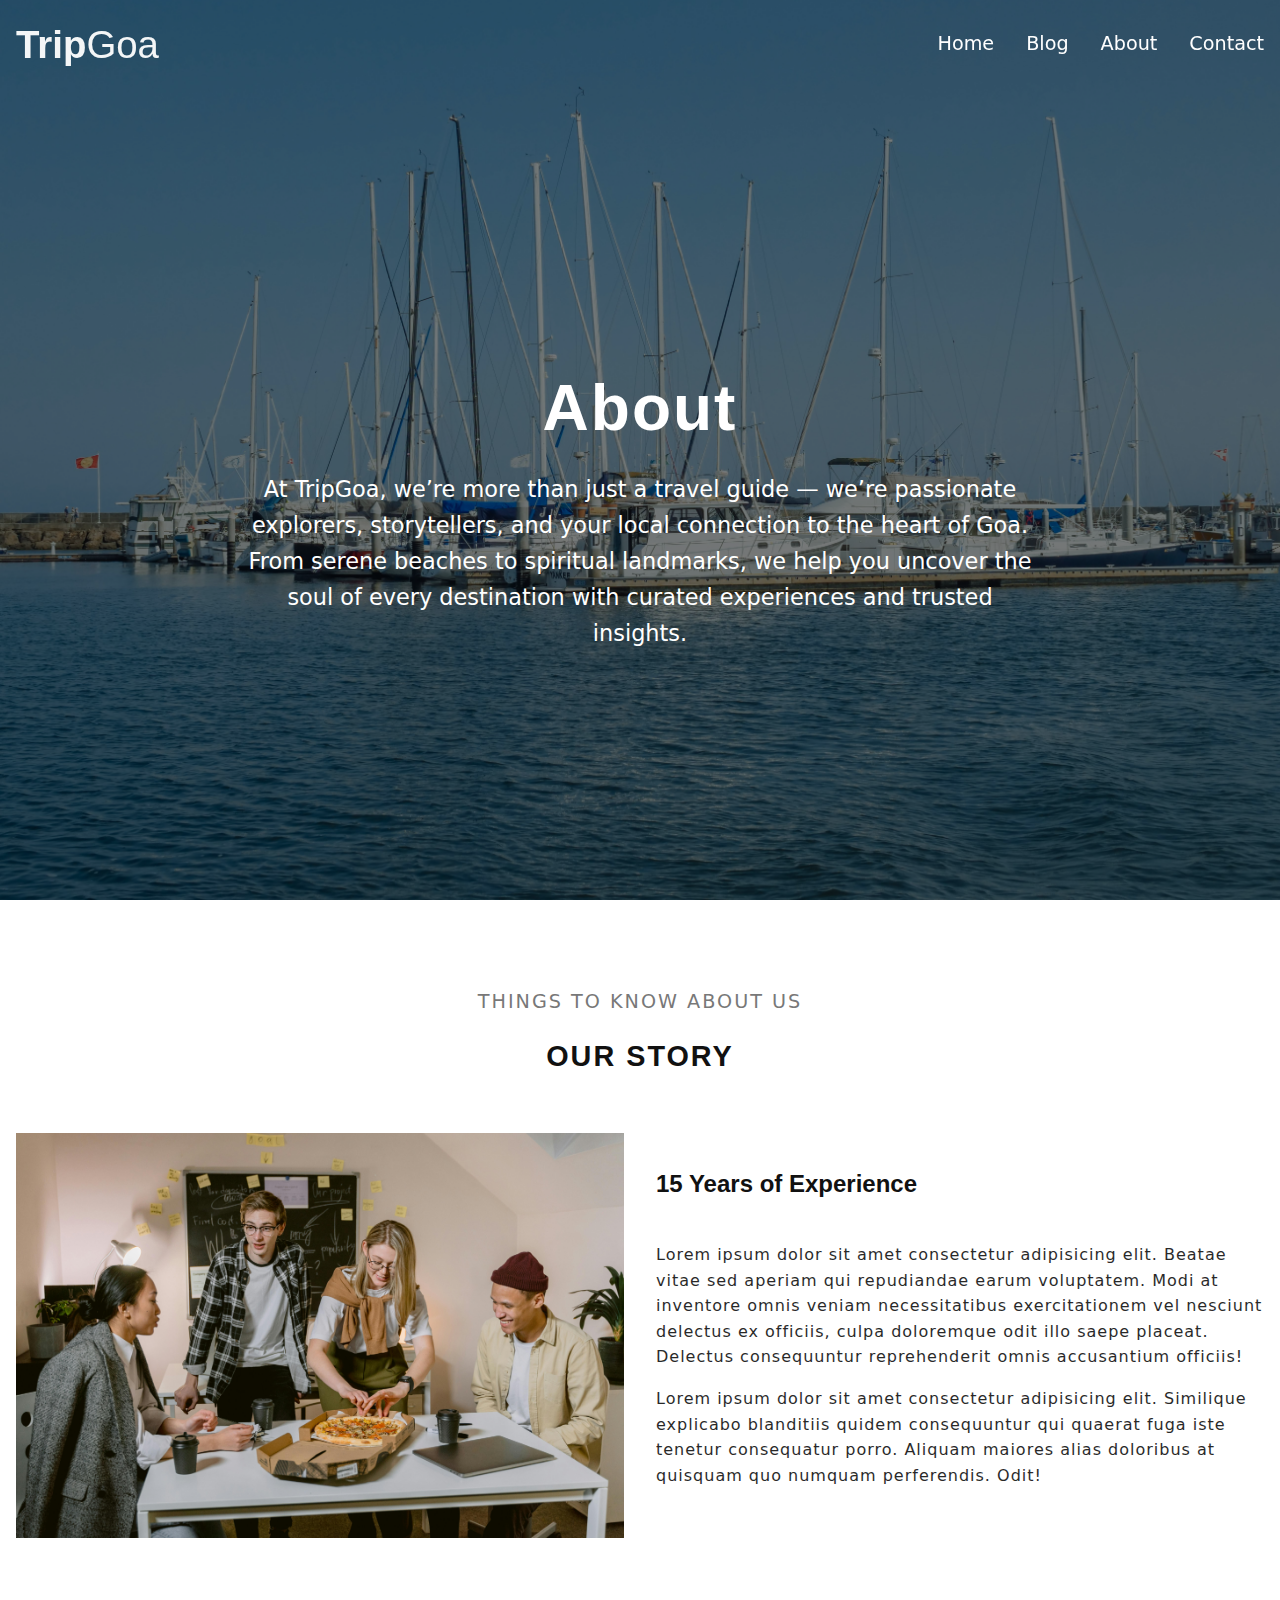
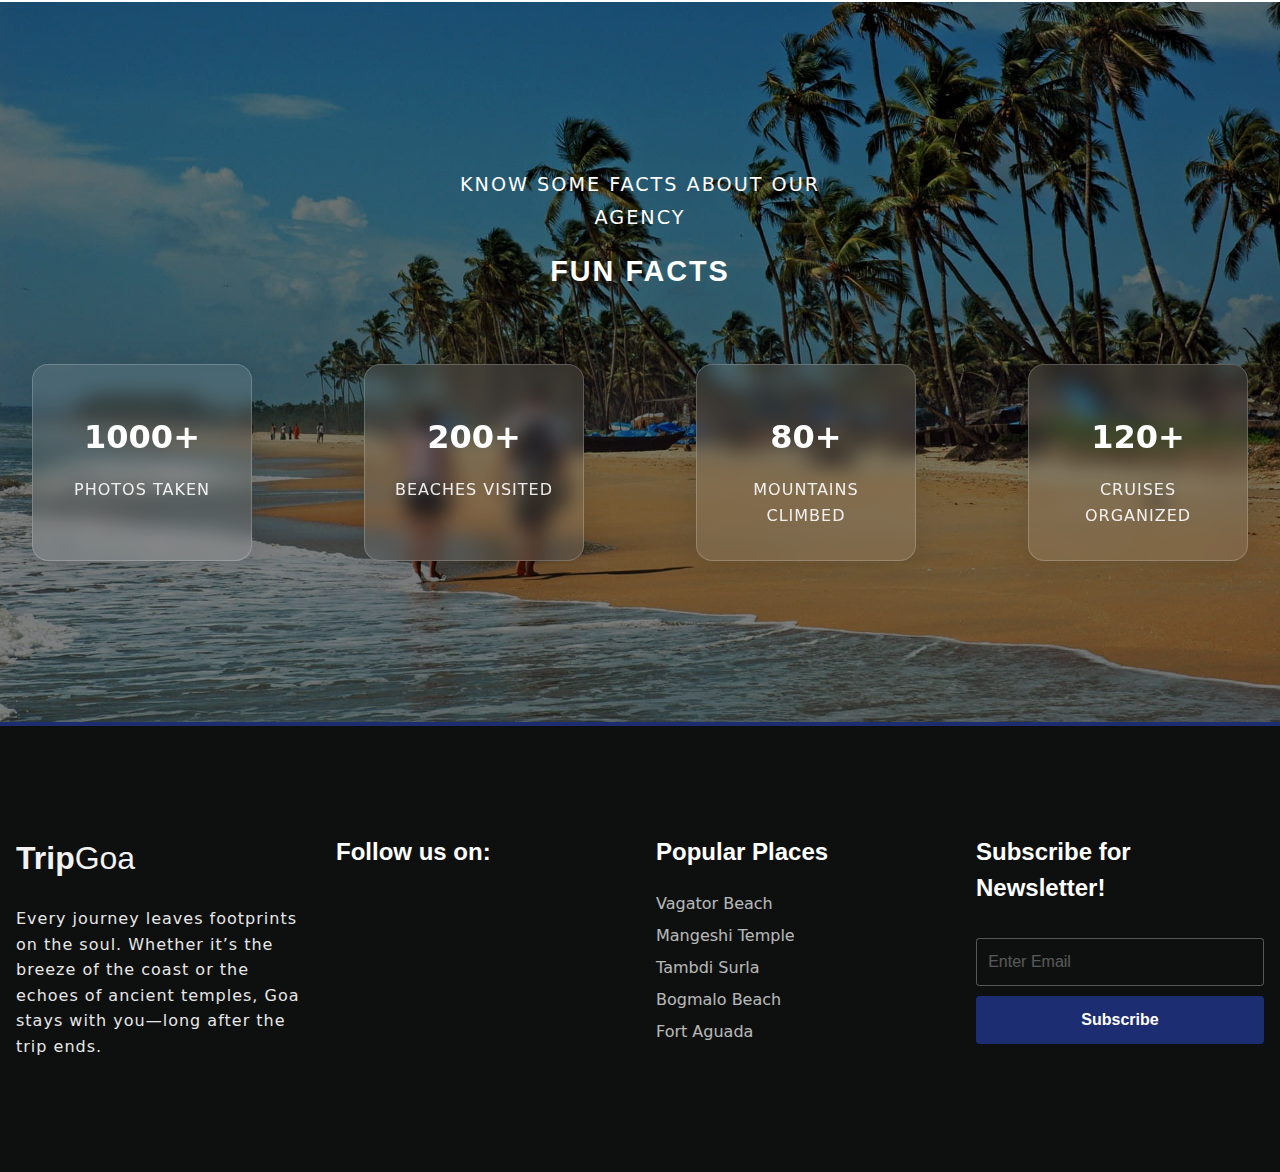
<file: about.html>
<!DOCTYPE html>
<html>
    <head>
        <meta charset="utf-8">
        <meta http-equiv="X-UA-Compatible" content="IE=edge">
        <title>TripGoa</title>
        <meta name="description" content="">
        <meta name="viewport" content="width=device-width, initial-scale=1">
        <!-- font awesome cdn -->
        <link rel="stylesheet" href="https://cdnjs.cloudflare.com/ajax/libs/font-awesome/5.15.3/css/all.min.css" integrity="sha512-iBBXm8fW90+nuLcSKlbmrPcLa0OT92xO1BIsZ+ywDWZCvqsWgccV3gFoRBv0z+8dLJgyAHIhR35VZc2oM/gI1w==" crossorigin="anonymous" referrerpolicy="no-referrer" />

        <!-- custom css -->
        <link rel = "stylesheet" href = "utility.css">
        <link rel = "stylesheet" href = "correctfeatures.css">
        <link rel = "stylesheet" href = "style.css">
        <link rel = "stylesheet" href = "responsiveness.css">
    </head>
    <body>
        <!-- navbar  -->
        <nav class = "navbar">
            <div class = "container flex">
                <a href = "index.html" class = "site-brand">
                    Trip<span>Goa</span>
                </a>

                <button type = "button" id = "navbar-show-btn" class = "flex">
                    <i class = "fas fa-bars"></i>
                </button>
                <div id = "navbar-collapse">
                    <button type = "button" id = "navbar-close-btn" class = "flex">
                        <i class = "fas fa-times"></i>
                    </button>
                    <ul class = "navbar-nav">
                        <li class = "nav-item">
                            <a href = "index.html" class = "nav-link">Home</a>
                        </li>
                        </li>
                        <li class = "nav-item">
                            <a href = "blog.html" class = "nav-link">Blog</a>
                        </li>
                        <li class = "nav-item">
                            <a href = "about.html" class = "nav-link">About</a>
                        </li>
                        <li class = "nav-item">
                            <a href = "contact.html" class = "nav-link">Contact</a>
                        </li>
                    </ul>
                </div>
            </div>
        </nav>
        <!-- end of navbar  -->

        <!-- header -->
        <header class = "flex header-sm">
            <div class = "container">
                <div class = "header-title">
                    <h1>About</h1>
                    <p>At TripGoa, we’re more than just a travel guide — we’re passionate explorers, storytellers, and your local connection to the heart of Goa. From serene beaches to spiritual landmarks, we help you uncover the soul of every destination with curated experiences and trusted insights.</p>
                </div>
            </div>
        </header>
        <!-- header -->

        <!-- about section -->
        <section id = "about" class = "py-4">
            <div class = "container">
                <div class = "title-wrap">
                    <span class = "sm-title">things to know about us</span>
                    <h2 class = "lg-title">our story</h2>
                </div>

                <div class = "about-row">
                    <div class = "about-left my-2">
                        <img src = "images/pexels-tima-miroshnichenko-6914457.jpg" alt = "about img">
                    </div>
                    <div class = "about-right">
                        <h2>15 Years of Experience</h2>
                        <p class = "text">Lorem ipsum dolor sit amet consectetur adipisicing elit. Beatae vitae sed aperiam qui repudiandae earum voluptatem. Modi at inventore omnis veniam necessitatibus exercitationem vel nesciunt delectus ex officiis, culpa doloremque odit illo saepe placeat. Delectus consequuntur reprehenderit omnis accusantium officiis!</p>
                        <p class = "text">Lorem ipsum dolor sit amet consectetur adipisicing elit. Similique explicabo blanditiis quidem consequuntur qui quaerat fuga iste tenetur consequatur porro. Aliquam maiores alias doloribus at quisquam quo numquam perferendis. Odit!</p>
                    </div>
                </div>
            </div>
        </section>
        <!-- end of about section -->

        <!-- facts section -->
        <section id = "facts" class = "py-4 flex">
            <div class = "container">
                <div class = 'title-wrap'>
                    <span class = "sm-title">know some facts about our agency</span>
                    <h2 class = "lg-title">fun facts</h2>
                </div>

                <div class = "facts-row">
                    <div class = "facts-item">
                        <span class = "fas fa-camera-retro facts-icon"></span>
                        <div class = "facts-info">
                            <strong>1000+</strong>
                            <p class = "text">photos taken</p>
                        </div>
                    </div>

                    <div class = "facts-item">
                        <span class = "fas fa-umbrella-beach  facts-icon"></span>
                        <div class = "facts-info">
                            <strong>200+</strong>
                            <p class = "text">beaches visited</p>
                        </div>
                    </div>

                    <div class = "facts-item">
                        <span class = "fas fa-mountain facts-icon"></span>
                        <div class = "facts-info">
                            <strong>80+</strong>
                            <p class = "text">mountains climbed</p>
                        </div>
                    </div>

                    <div class = "facts-item">
                        <span class = "fas fa-ship facts-icon"></span>
                        <div class = "facts-info">
                            <strong>120+</strong>
                            <p class = "text">cruises organized</p>
                        </div>
                    </div>
                </div>
            </div>
        </section>
        <!-- end of facts section -->
        

        <!-- footer -->
        <footer class = "py-4">
            <div class = "container footer-row">
                <div class = "footer-item">
                    <a href = "index.html" class = "site-brand">
                        Trip<span>Goa</span>
                    </a>
                    <p class = "text">Every journey leaves footprints on the soul. Whether it’s the breeze of the coast or the echoes of ancient temples, Goa stays with you—long after the trip ends.</p>
                </div>

                <div class = "footer-item">
                    <h2>Follow us on: </h2>
                    <ul class = "social-links">
                        <li>
                            <a href = "#">
                                <i class = "fab fa-facebook-f"></i>
                            </a>
                        </li>
                        <li>
                            <a href = "#">
                                <i class = "fab fa-instagram"></i>
                            </a>
                        </li>
                        <li>
                            <a href = "#">
                                <i class = "fab fa-twitter"></i>
                            </a>
                        </li>
                        <li>
                            <a href = "#">
                                <i class = "fab fa-pinterest"></i>
                            </a>
                        </li>
                        <li>
                            <a href = "#">
                                <i class = "fab fa-google-plus"></i>
                            </a>
                        </li>
                    </ul>
                </div>

                <div class = "footer-item">
                    <h2>Popular Places</h2>
                    <ul>
                        <li><a href="#">Vagator Beach</a></li>
                        <li><a href="#">Mangeshi Temple</a></li>
                        <li><a href="#">Tambdi Surla</a></li>
                        <li><a href="#">Bogmalo Beach</a></li>
                        <li><a href="#">Fort Aguada</a></li>
                    </ul>
                </div>

                <div class = "subscribe-form footer-item">
                    <h2>Subscribe for Newsletter!</h2>
                    <form class = "flex">
                        <input type = "email" placeholder="Enter Email" class = "form-control">
                        <input type = "submit" class = "btn" value = "Subscribe">
                    </form>
                </div>
            </div>
        </footer>
        <!-- end of footer -->

        <!-- js -->
        <script src = "script.js"></script>
        <script>
            
        </script>
    </body>
</html>
</file>
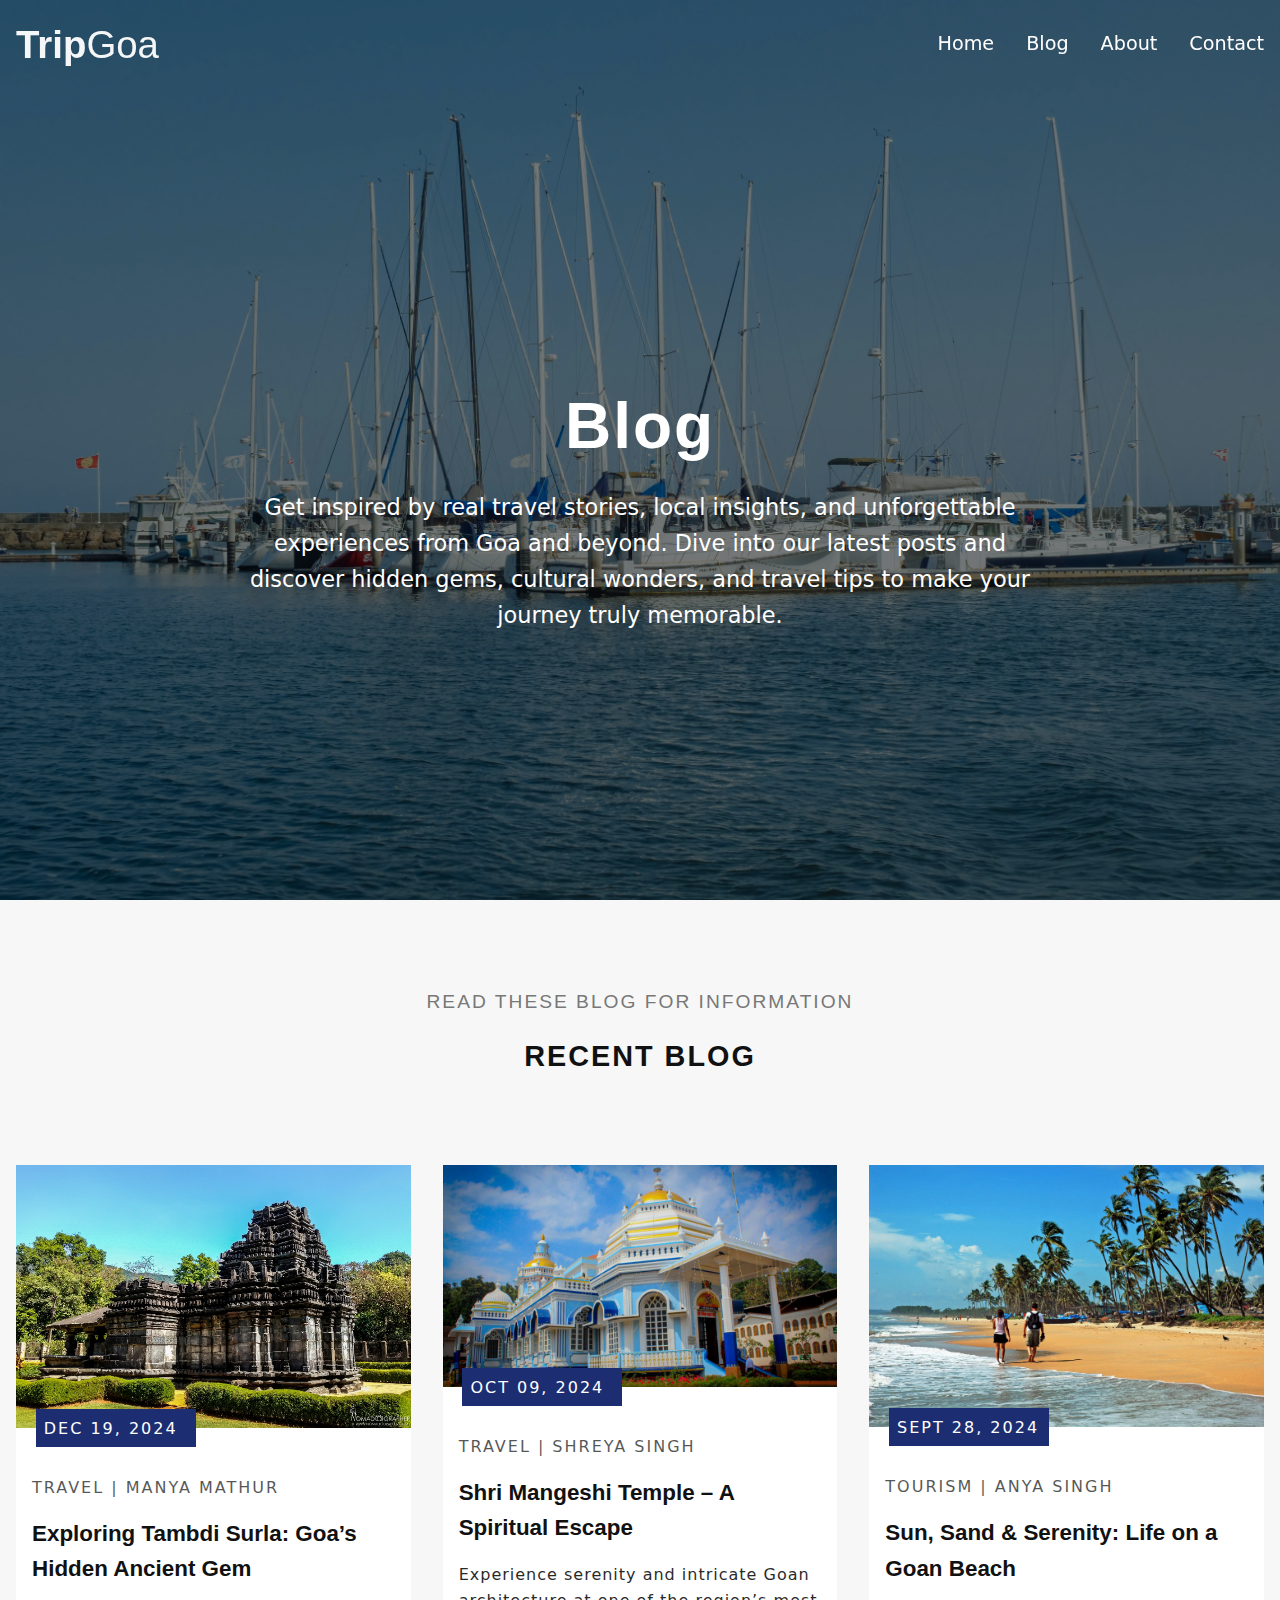
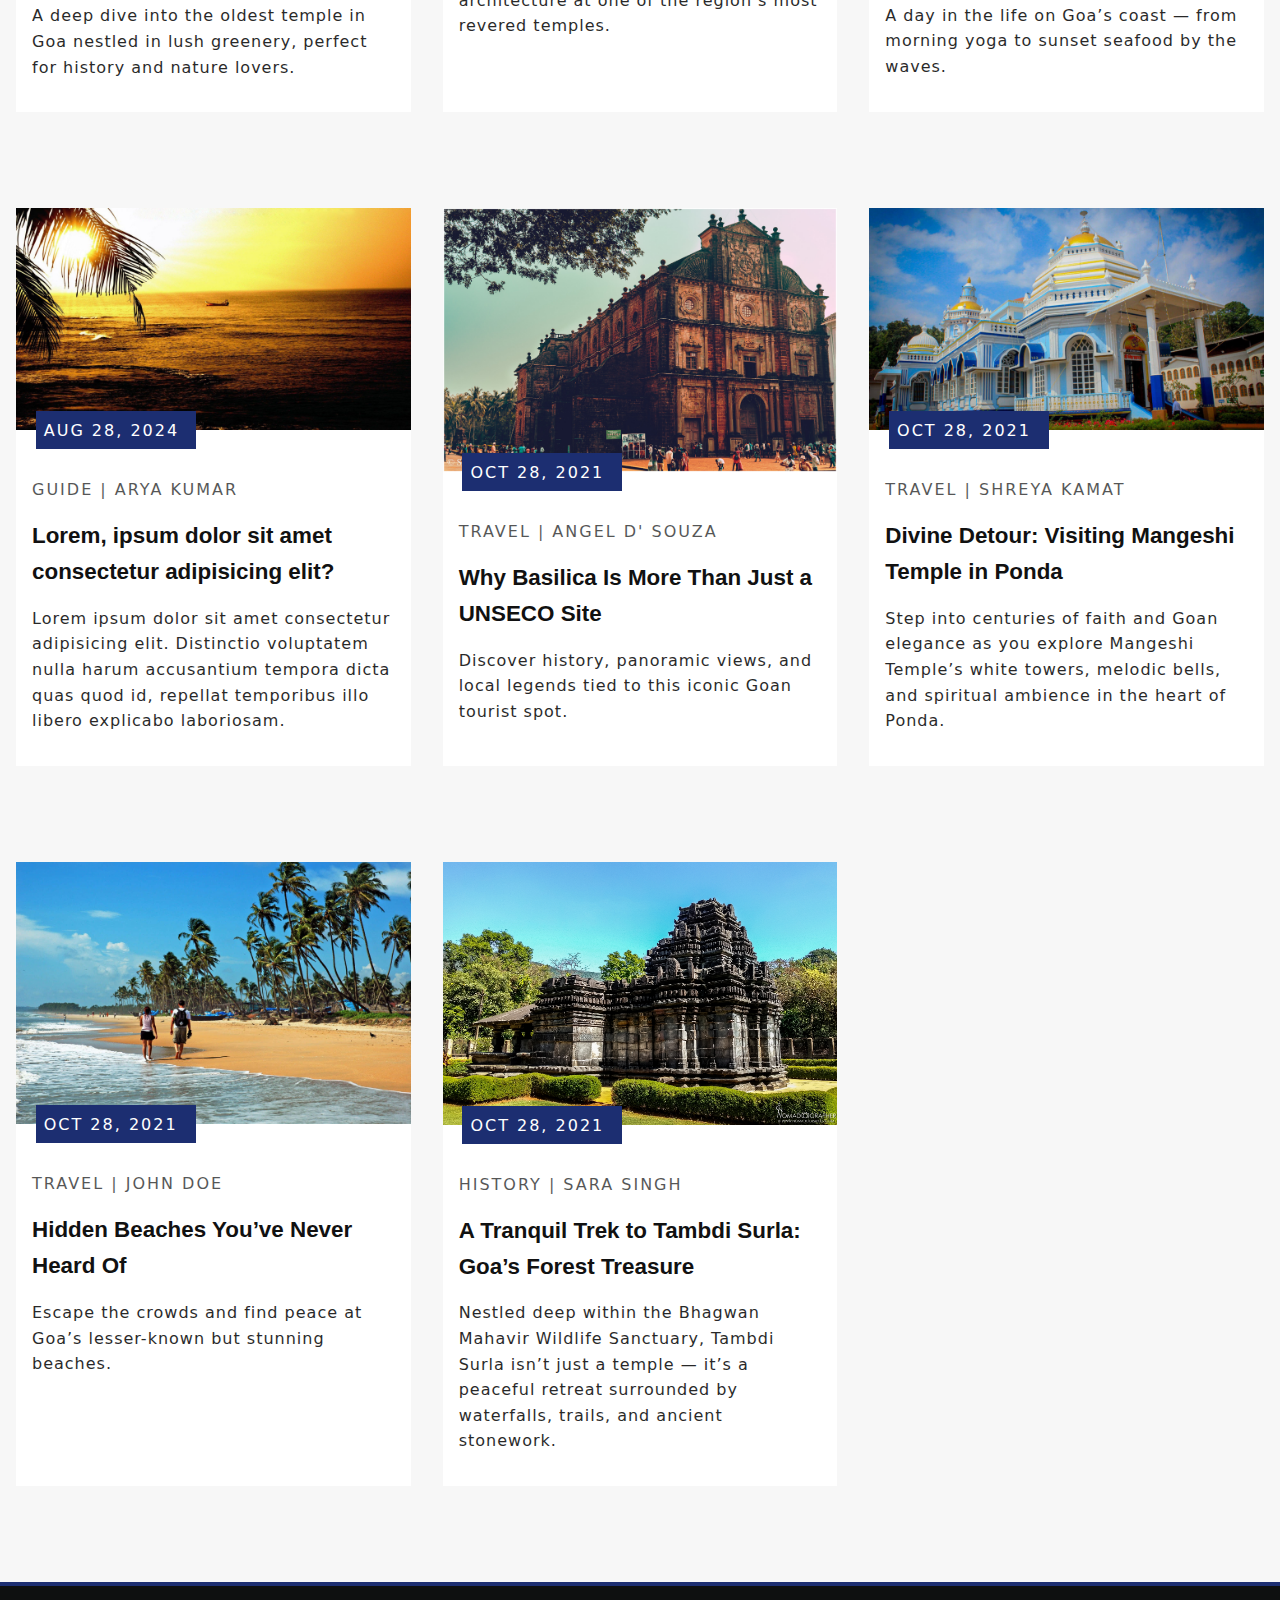
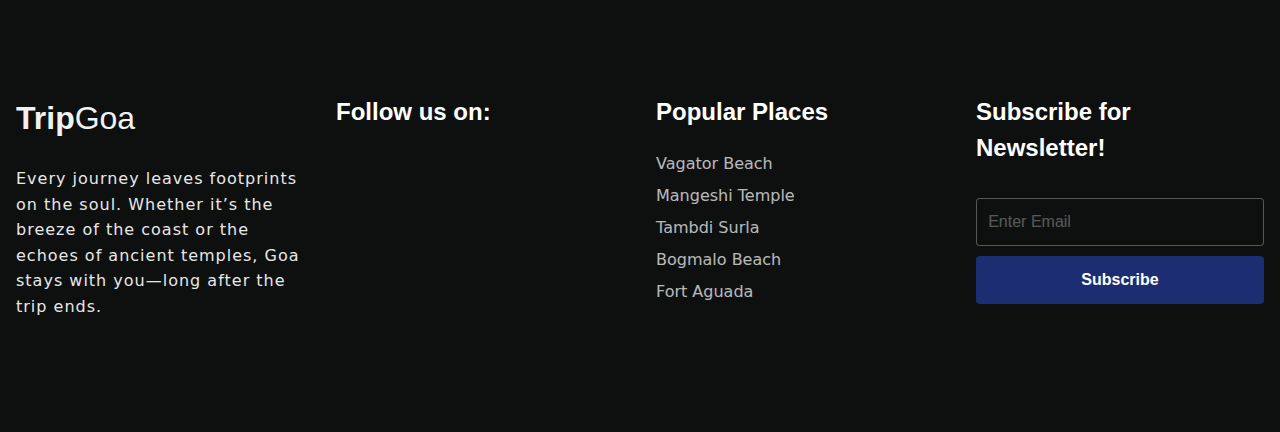
<file: blog.html>
<!DOCTYPE html>
<html>
    <head>
        <meta charset="utf-8">
        <meta http-equiv="X-UA-Compatible" content="IE=edge">
        <title>TripGoa</title>
        <meta name="description" content="">
        <meta name="viewport" content="width=device-width, initial-scale=1">
        <!-- font awesome cdn -->
        <link rel="stylesheet" href="https://cdnjs.cloudflare.com/ajax/libs/font-awesome/5.15.3/css/all.min.css" integrity="sha512-iBBXm8fW90+nuLcSKlbmrPcLa0OT92xO1BIsZ+ywDWZCvqsWgccV3gFoRBv0z+8dLJgyAHIhR35VZc2oM/gI1w==" crossorigin="anonymous" referrerpolicy="no-referrer" />
        <!-- custom css -->
        <link rel = "stylesheet" href = "utility.css">
        <link rel = "stylesheet" href = "correctfeatures.css">
        <link rel = "stylesheet" href = "style.css">
        <link rel = "stylesheet" href = "responsiveness.css">
    </head>
    <body>
        <!-- navbar  -->
        <nav class = "navbar">
            <div class = "container flex">
                <a href = "index.html" class = "site-brand">
                    Trip<span>Goa</span>
                </a>

                <button type = "button" id = "navbar-show-btn" class = "flex">
                    <i class = "fas fa-bars"></i>
                </button>
                <div id = "navbar-collapse">
                    <button type = "button" id = "navbar-close-btn" class = "flex">
                        <i class = "fas fa-times"></i>
                    </button>
                    <ul class = "navbar-nav">
                        <li class = "nav-item">
                            <a href = "index.html" class = "nav-link">Home</a>
                        </li>
                        <li class = "nav-item">
                            <a href = "blog.html" class = "nav-link">Blog</a>
                        </li>
                        <li class = "nav-item">
                            <a href = "about.html" class = "nav-link">About</a>
                        </li>
                        <li class = "nav-item">
                            <a href = "contact.html" class = "nav-link">Contact</a>
                        </li>
                    </ul>
                </div>
            </div>
        </nav>
        <!-- end of navbar  -->

        <!-- header -->
        <header class = "flex header-sm">
            <div class = "container">
                <div class = "header-title">
                    <h1>Blog</h1>
                    <p>Get inspired by real travel stories, local insights, and unforgettable experiences from Goa and beyond. Dive into our latest posts and discover hidden gems, cultural wonders, and travel tips to make your journey truly memorable.</p>
                </div>
            </div>
        </header>
        <!-- header -->

        <!-- blog section -->
        <section id = "blog" class = "py-4">
            <div class = "container">
                <div class = "title-wrap">
                    <h2 class = "sm-title">read these blog for information</h2>
                    <h3 class = "lg-title">recent blog</h3>
                </div>

                <div class = "blog-row">
                    <div class = "blog-item my-2 shadow">
                        <div class = "blog-item-top">
                            <img src = "images/nomadographer-tambdi-surla-goa_14.jpg" alt = "blog">
                            <span class = "blog-date">Dec 19, 2024</span>
                        </div>
                        <div class = "blog-item-bottom">
                            <span>travel | Manya Mathur</span>
                            <a href = "#">Exploring Tambdi Surla: Goa’s Hidden Ancient Gem</a>
                            <p class = "text">A deep dive into the oldest temple in Goa nestled in lush greenery, perfect for history and nature lovers.</p>
                        </div>
                    </div>

                    <div class = "blog-item my-2 shadow">
                        <div class = "blog-item-top">
                            <img src = "images/5c3db359dabb5-Shri mangeshi temple Travel.jpg" alt = "blog">
                            <span class = "blog-date">Oct 09, 2024</span>
                        </div>
                        <div class = "blog-item-bottom">
                            <span>travel | Shreya Singh</span>
                            <a href = "#">Shri Mangeshi Temple – A Spiritual Escape</a>
                            <p class = "text">Experience serenity and intricate Goan architecture at one of the region’s most revered temples.</p>
                        </div>
                    </div>

                    <div class = "blog-item my-2 shadow">
                        <div class = "blog-item-top">
                            <img src = "images/9764272-goa-beach-picture.jpg" alt = "blog">
                            <span class = "blog-date">Sept 28, 2024</span>
                        </div>
                        <div class = "blog-item-bottom">
                            <span>Tourism | Anya Singh</span>
                            <a href = "#">Sun, Sand & Serenity: Life on a Goan Beach</a>
                            <p class = "text">A day in the life on Goa’s coast — from morning yoga to sunset seafood by the waves.</p>
                        </div>
                    </div>

                    <div class = "blog-item my-2 shadow">
                        <div class = "blog-item-top">
                            <img src = "images/9764274-goa-beach-1920x1080.jpg" alt = "blog">
                            <span class = "blog-date">Aug 28, 2024</span>
                        </div>
                        <div class = "blog-item-bottom">
                            <span>Guide | Arya Kumar</span>
                            <a href = "#">Lorem, ipsum dolor sit amet consectetur adipisicing elit?</a>
                            <p class = "text">Lorem ipsum dolor sit amet consectetur adipisicing elit. Distinctio voluptatem nulla harum accusantium tempora dicta quas quod id, repellat temporibus illo libero explicabo laboriosam.</p>
                        </div>
                    </div>

                    <div class = "blog-item my-2 shadow">
                        <div class = "blog-item-top">
                            <img src = "images/09b43e148350651.62d448cdbf95a.jpg" alt = "blog">
                            <span class = "blog-date">oct 28, 2021</span>
                        </div>
                        <div class = "blog-item-bottom">
                            <span>travel | Angel D' Souza</span>
                            <a href = "#">Why Basilica Is More Than Just a UNSECO Site</a>
                            <p class = "text">Discover history, panoramic views, and local legends tied to this iconic Goan tourist spot.</p>
                        </div>
                    </div>

                    <div class = "blog-item my-2 shadow">
                        <div class = "blog-item-top">
                            <img src = "images/5c3db359dabb5-Shri mangeshi temple Travel.jpg" alt = "blog">
                            <span class = "blog-date">oct 28, 2021</span>
                        </div>
                        <div class = "blog-item-bottom">
                            <span>travel | Shreya Kamat</span>
                            <a href = "#">Divine Detour: Visiting Mangeshi Temple in Ponda</a>
                            <p class = "text">Step into centuries of faith and Goan elegance as you explore Mangeshi Temple’s white towers, melodic bells, and spiritual ambience in the heart of Ponda.</p>
                        </div>
                    </div>

                    <div class = "blog-item my-2 shadow">
                        <div class = "blog-item-top">
                            <img src = "images/9764272-goa-beach-picture.jpg" alt = "blog">
                            <span class = "blog-date">oct 28, 2021</span>
                        </div>
                        <div class = "blog-item-bottom">
                            <span>travel | john doe</span>
                            <a href = "#">Hidden Beaches You’ve Never Heard Of</a>
                            <p class = "text">Escape the crowds and find peace at Goa’s lesser-known but stunning beaches.</p>
                        </div>
                    </div>

                    <div class = "blog-item my-2 shadow">
                        <div class = "blog-item-top">
                            <img src = "images/nomadographer-tambdi-surla-goa_14.jpg" alt = "blog">
                            <span class = "blog-date">oct 28, 2021</span>
                        </div>
                        <div class = "blog-item-bottom">
                            <span>History | Sara Singh</span>
                            <a href = "#">A Tranquil Trek to Tambdi Surla: Goa’s Forest Treasure</a>
                            <p class = "text">Nestled deep within the Bhagwan Mahavir Wildlife Sanctuary, Tambdi Surla isn’t just a temple — it’s a peaceful retreat surrounded by waterfalls, trails, and ancient stonework.</p>
                        </div>
                    </div>
                </div>
            </div>
        </section>
        <!-- end of blog section -->
        

        <!-- footer -->
        <footer class = "py-4">
            <div class = "container footer-row">
                <div class = "footer-item">
                    <a href = "index.html" class = "site-brand">
                        Trip<span>Goa</span>
                    </a>
                    <p class = "text">Every journey leaves footprints on the soul. Whether it’s the breeze of the coast or the echoes of ancient temples, Goa stays with you—long after the trip ends.</p>
                </div>

                <div class = "footer-item">
                    <h2>Follow us on: </h2>
                    <ul class = "social-links">
                        <li>
                            <a href = "#">
                                <i class = "fab fa-facebook-f"></i>
                            </a>
                        </li>
                        <li>
                            <a href = "#">
                                <i class = "fab fa-instagram"></i>
                            </a>
                        </li>
                        <li>
                            <a href = "#">
                                <i class = "fab fa-twitter"></i>
                            </a>
                        </li>
                        <li>
                            <a href = "#">
                                <i class = "fab fa-pinterest"></i>
                            </a>
                        </li>
                        <li>
                            <a href = "#">
                                <i class = "fab fa-google-plus"></i>
                            </a>
                        </li>
                    </ul>
                </div>

                <div class = "footer-item">
                    <h2>Popular Places</h2>
                    <ul>
                        <li><a href="#">Vagator Beach</a></li>
                        <li><a href="#">Mangeshi Temple</a></li>
                        <li><a href="#">Tambdi Surla</a></li>
                        <li><a href="#">Bogmalo Beach</a></li>
                        <li><a href="#">Fort Aguada</a></li>
                    </ul>
                </div>

                <div class = "subscribe-form footer-item">
                    <h2>Subscribe for Newsletter!</h2>
                    <form class = "flex">
                        <input type = "email" placeholder="Enter Email" class = "form-control">
                        <input type = "submit" class = "btn" value = "Subscribe">
                    </form>
                </div>
            </div>
        </footer>
        <!-- end of footer -->

        <!-- js -->
        <script src = "script.js"></script>
        <script>
            
        </script>
    </body>
</html>
</file>
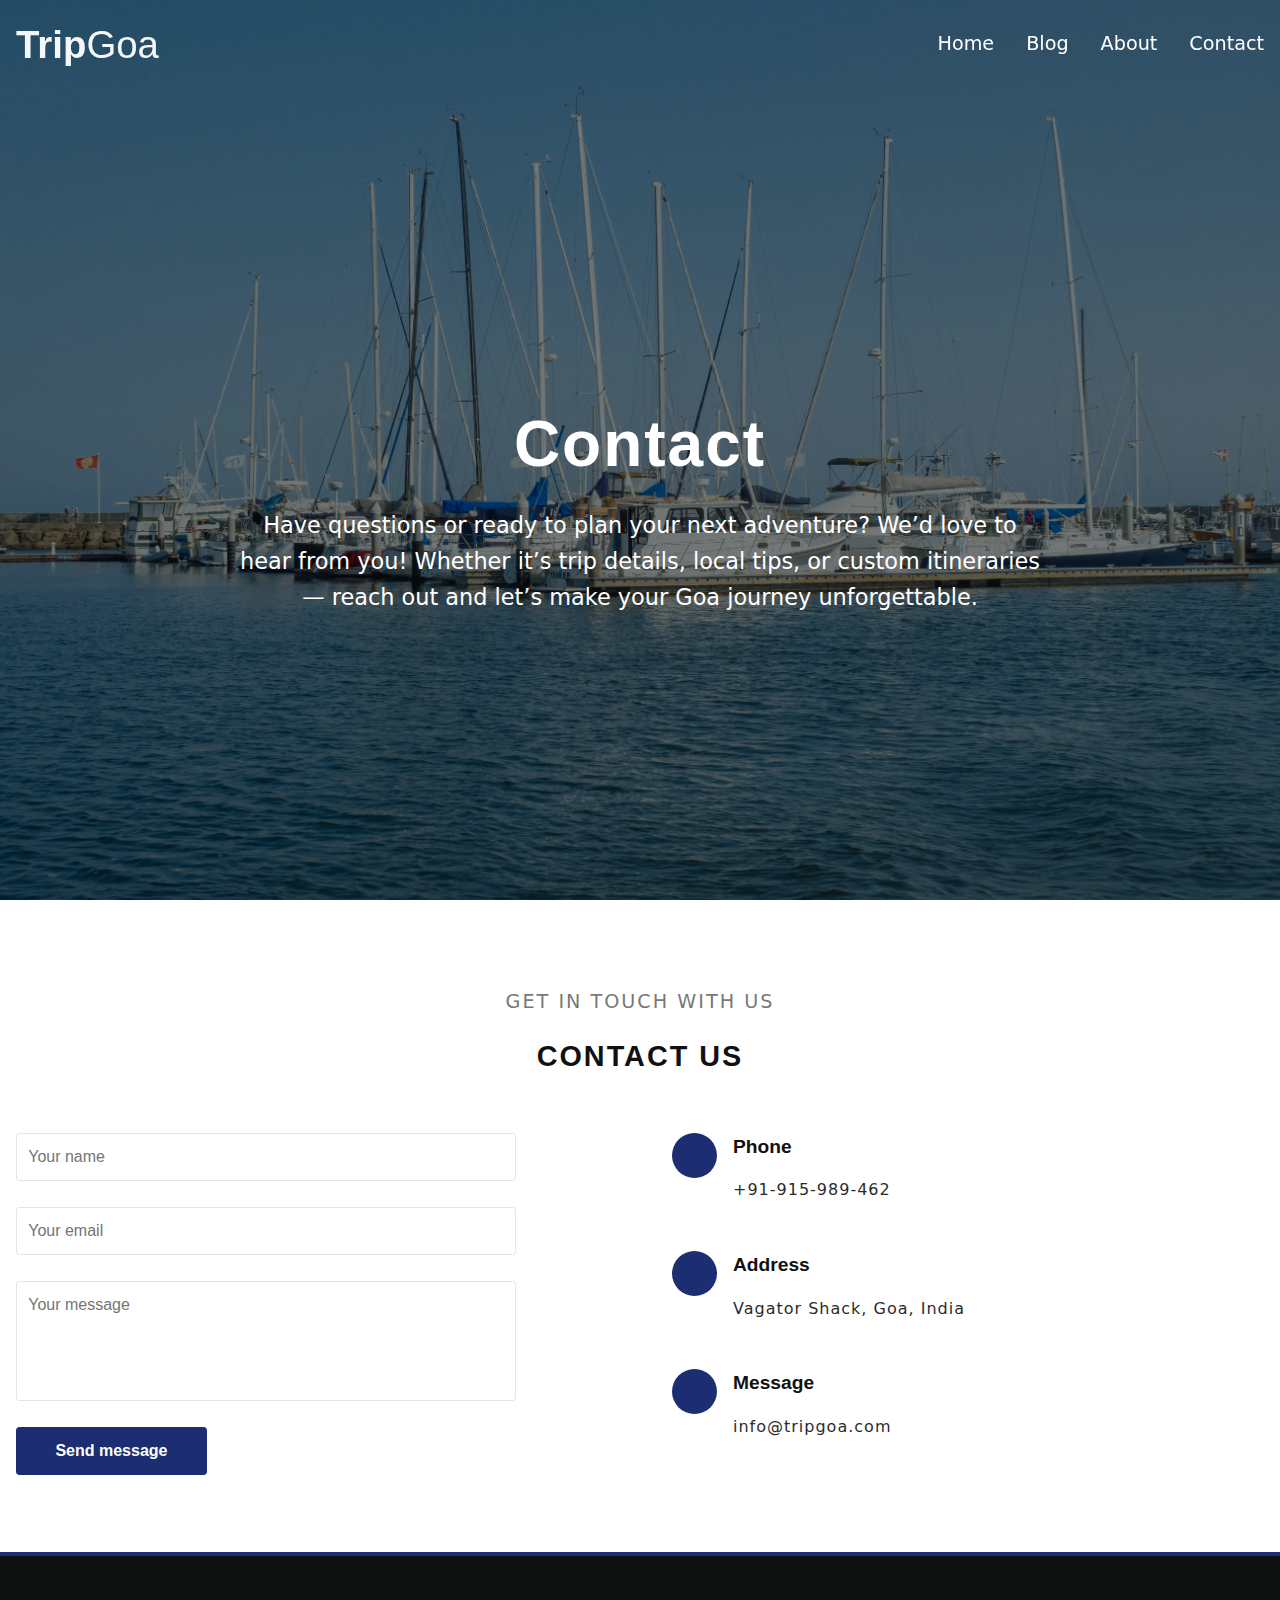
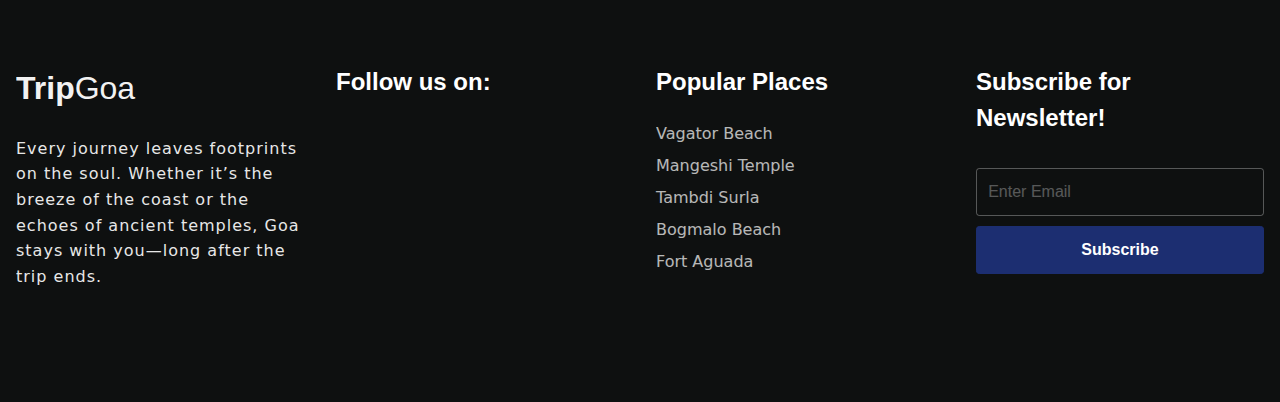
<file: contact.html>
<!DOCTYPE html>
<html>
    <head>
        <meta charset="utf-8">
        <meta http-equiv="X-UA-Compatible" content="IE=edge">
        <title>TripGoa</title>
        <meta name="description" content="">
        <meta name="viewport" content="width=device-width, initial-scale=1">
        <!-- font awesome cdn -->
        <link rel="stylesheet" href="https://cdnjs.cloudflare.com/ajax/libs/font-awesome/5.15.3/css/all.min.css" integrity="sha512-iBBXm8fW90+nuLcSKlbmrPcLa0OT92xO1BIsZ+ywDWZCvqsWgccV3gFoRBv0z+8dLJgyAHIhR35VZc2oM/gI1w==" crossorigin="anonymous" referrerpolicy="no-referrer" />
        <!-- custom css -->
        <link rel = "stylesheet" href = "utility.css">
        <link rel = "stylesheet" href = "correctfeatures.css">
        <link rel = "stylesheet" href = "style.css">
        <link rel = "stylesheet" href = "responsiveness.css">
    </head>
    <body>
        <!-- navbar  -->
        <nav class = "navbar">
            <div class = "container flex">
                <a href = "index.html" class = "site-brand">
                    Trip<span>Goa</span>
                </a>

                <button type = "button" id = "navbar-show-btn" class = "flex">
                    <i class = "fas fa-bars"></i>
                </button>
                <div id = "navbar-collapse">
                    <button type = "button" id = "navbar-close-btn" class = "flex">
                        <i class = "fas fa-times"></i>
                    </button>
                    <ul class = "navbar-nav">
                        <li class = "nav-item">
                            <a href = "index.html" class = "nav-link">Home</a>
                        </li>
                        <li class = "nav-item">
                            <a href = "blog.html" class = "nav-link">Blog</a>
                        </li>
                        <li class = "nav-item">
                            <a href = "about.html" class = "nav-link">About</a>
                        </li>
                        <li class = "nav-item">
                            <a href = "contact.html" class = "nav-link">Contact</a>
                        </li>
                    </ul>
                </div>
            </div>
        </nav>
        <!-- end of navbar  -->

        <!-- header -->
        <header class = "flex header-sm">
            <div class = "container">
                <div class = "header-title">
                    <h1>Contact</h1>
                    <p>Have questions or ready to plan your next adventure? We’d love to hear from you! Whether it’s trip details, local tips, or custom itineraries — reach out and let’s make your Goa journey unforgettable.</p>
                </div>
            </div>
        </header>
        <!-- header -->

        <!-- contact section -->
        <section id = "contact" class = "py-4">
            <div class = "container">
                <div class = "title-wrap">
                    <span class = "sm-title">get in touch with us</span>
                    <h2 class = "lg-title">contact us</h2>
                </div>

                <div class = "contact-row">
                    <div class = "contact-left">
                        <form class = "contact-form">
                            <input type = "text" class = "form-control" placeholder="Your name">
                            <input type = "email" class = "form-control" placeholder="Your email">
                            <textarea rows = "4" class = "form-control" placeholder="Your message" style = "resize: none;"></textarea>
                            <input type = "submit" class = "btn" value = "Send message">
                        </form>
                    </div>
                    <div class = "contact-right my-2">
                        <div class = "contact-item">
                            <span class = "contact-icon flex">
                                <i class = "fa fa-phone-alt"></i>
                            </span>
                            <div>
                                <span>Phone</span>
                                <p class = "text">+91-915-989-462</p>
                            </div>
                        </div>
                        <div class = "contact-item">
                            <span class = "contact-icon flex">
                                <i class = "fa fa-map-marked-alt"></i>
                            </span>
                            <div>
                                <span>Address</span>
                                <p class = "text">Vagator Shack, Goa, India</p>
                            </div>
                        </div>
                        <div class = "contact-item">
                            <span class = "contact-icon flex">
                                <i class = "fa fa-envelope"></i>
                            </span>
                            <div>
                                <span>Message</span>
                                <p class = "text">info@tripgoa.com</p>
                            </div>
                        </div>
                    </div>
                </div>
            </div>
        </section>
        <!-- end of contact section -->
        

        <!-- footer -->
        <footer class = "py-4">
            <div class = "container footer-row">
                <div class = "footer-item">
                    <a href = "index.html" class = "site-brand">
                        Trip<span>Goa</span>
                    </a>
                    <p class = "text">Every journey leaves footprints on the soul. Whether it’s the breeze of the coast or the echoes of ancient temples, Goa stays with you—long after the trip ends.</p>
                </div>

                <div class = "footer-item">
                    <h2>Follow us on: </h2>
                    <ul class = "social-links">
                        <li>
                            <a href = "#">
                                <i class = "fab fa-facebook-f"></i>
                            </a>
                        </li>
                        <li>
                            <a href = "#">
                                <i class = "fab fa-instagram"></i>
                            </a>
                        </li>
                        <li>
                            <a href = "#">
                                <i class = "fab fa-twitter"></i>
                            </a>
                        </li>
                        <li>
                            <a href = "#">
                                <i class = "fab fa-pinterest"></i>
                            </a>
                        </li>
                        <li>
                            <a href = "#">
                                <i class = "fab fa-google-plus"></i>
                            </a>
                        </li>
                    </ul>
                </div>

                <div class = "footer-item">
                    <h2>Popular Places</h2>
                    <ul>
                        <li><a href="#">Vagator Beach</a></li>
                        <li><a href="#">Mangeshi Temple</a></li>
                        <li><a href="#">Tambdi Surla</a></li>
                        <li><a href="#">Bogmalo Beach</a></li>
                        <li><a href="#">Fort Aguada</a></li>
                    </ul>
                </div>

                <div class = "subscribe-form footer-item">
                    <h2>Subscribe for Newsletter!</h2>
                    <form class = "flex">
                        <input type = "email" placeholder="Enter Email" class = "form-control">
                        <input type = "submit" class = "btn" value = "Subscribe">
                    </form>
                </div>
            </div>
        </footer>
        <!-- end of footer -->

        <!-- js -->
        <script src = "script.js"></script>
        <script>
            
        </script>
    </body>
</html>
</file>
<file: utility.css>
html, body{
    font-family: 'Inter', sans-serif;
}
h1, h2, h3, h4, h5, h6{
    font-family: 'Poppins', sans-serif;
}
a{
    color: var(--dark);
    text-decoration: none;
}
ul{
    list-style-type: none;
}
button, input[type = "submit"]{
    font-size: 1rem;
    cursor: pointer;
    font-family: 'Poppins', sans-serif;
}
.container{
    max-width: 1320px;
    padding: 0 1rem;
    margin: 0 auto;
}
.flex{
    display: -webkit-box;
    display: -ms-flexbox;
    display: flex;
    -webkit-box-align: center;
        -ms-flex-align: center;
            align-items: center;
    -webkit-box-pack: center;
        -ms-flex-pack: center;
            justify-content: center;
}
.text{
    font-weight: 400;
    opacity: 0.9;
    line-height: 1.6;
    letter-spacing: 1px;
}
.form-control{
    width: 100%;
    margin: 0.6rem 0;
    max-width: 500px;
    border: 1px solid #fff;
    border-radius: 0.2rem;
    padding: 0.7rem;
    font-size: 1rem;
    font-family: 'Raleway', sans-serif;
    color: #fff;
    background-color: transparent;
    -webkit-box-sizing: border-box;
            box-sizing: border-box;
}
.btn{
    padding: 0.7rem 2.4rem;
    border-radius: 0.2rem;
    font-weight: 600;
    background-color: var(--green);
    color: #fff;
    border: 1px solid var(--green);
}
.btn:hover{
    opacity: 0.9;
    -webkit-transition: var(--trans);
    -o-transition: var(--trans);
    transition: var(--trans);
}

/* css stop transition and animation */
.resize-animation-stopper *{
    -webkit-animation: none!important;
            animation: none!important;
    -webkit-transition: none!important;
    -o-transition: none!important;
    transition: none!important;
}

.py-4{
    padding: 4rem 0;
}
img{
    width: 100%;
    display: block;
}
.title-wrap{
    text-align: center;
    padding: 1.4rem 0;
    margin-bottom: 2rem;
    letter-spacing: 2px;
    text-transform: uppercase;
}
.lg-title{
    font-size: 1.8rem;
}
.sm-title{
    display: block;
    color: #787878;
    font-weight: 300;
    font-size: 1.2rem;
    padding-bottom: 1rem;
    max-width: 450px;
    margin-right: auto;
    margin-left: auto;
    line-height: 1.7;
}
.my-2{
    margin: 2rem 0;
}
.shadow:hover{
    -webkit-box-shadow: 0px 0px 18px -4px rgba(109, 109, 109, 0.64);
            box-shadow: 0px 0px 18px -4px rgba(109, 109, 109, 0.64);
}
</file>
<file: style.css>
:root{
    --green: #1c2e71;
    --light-grey: #f7f7f7;
    --dark: #0e1010;
    --trans: all 0.3s ease-in-out;

}


header {
    min-height: 100vh;
    padding-top: 7rem;
    position: relative;
    display: flex;
    flex-direction: column;
    justify-content: center;
    align-items: center;
    color: #fff;
    text-align: center;
    overflow: hidden;
}

header img {
    position: absolute;
    top: 0;
    left: 0;
    width: 100%;
    height: 100%;
    object-fit: cover;
    z-index: -1;
    filter: brightness(60%);
}

.navbar{
    position: fixed;
    top: 0;
    width: 100%;
    background-color: transparent;
    padding: 1rem 0;
    z-index: 999;
}
.navbar .container{
    -webkit-box-pack: justify;
        -ms-flex-pack: justify;
            justify-content: space-between;
}

.site-brand{
    color: #fff;
    font-size: 2.4rem;
    font-family: 'Raleway', sans-serif;
    font-weight: 600;
    opacity: 0.95;
}
.site-brand span{
    font-weight: 300;
}
#navbar-show-btn{
    background: transparent;
    color: #fff;
    font-size: 2rem;
    opacity: 0.9;
    -webkit-transition: var(--trans);
    -o-transition: var(--trans);
    transition: var(--trans);
    border: none;
}
#navbar-show-btn:hover{
    opacity: 1;
}

/* navbar side menu */
#navbar-collapse{
    background-color: var(--green);
    position: fixed;
    top: 0;
    right: 0;
    width: 300px;
    height: 100%;
    padding: 2rem;
    -webkit-transform: translateX(100%);
        -ms-transform: translateX(100%);
            transform: translateX(100%);
    -webkit-transition: var(--trans);
    -o-transition: var(--trans);
    transition: var(--trans);
}
.navbar-collapse-rmw{
    /* js related */
    -webkit-transform: translateX(0)!important;
        -ms-transform: translateX(0)!important;
            transform: translateX(0)!important;
}
#navbar-close-btn{
    background: none;
    color: #fff;
    width: 35px;
    height: 35px;
    border-radius: 0.2rem;
    font-size: 2rem;
    -webkit-transition: var(--trans);
    -o-transition: var(--trans);
    transition: var(--trans);
    position: absolute;
    right: 1rem;
    top: 2rem;
    border: none;
}
#navbar-close-btn:hover{
    background-color: #fff;
    color: var(--green);
}
.navbar-nav{
    margin-top: 5rem;
}
.nav-item{
    margin: 1.6rem 0;
}
.nav-link{
    color: #fff;
    font-size: 1.2rem;
    -webkit-transition: var(--trans);
    -o-transition: var(--trans);
    transition: var(--trans);
}
.nav-link:hover{
    opacity: 0.8;
}

/* header */
header{
    min-height: 100vh;
    padding-top: 7rem;
    background: -webkit-gradient(linear, left top, left bottom, from(rgba(0, 0, 0, 0.4)), to(rgba(0, 0, 0, 0.4))), url(../images/header-bg.jpg) center/cover no-repeat;
    background: -o-linear-gradient(rgba(0, 0, 0, 0.4), rgba(0, 0, 0, 0.4)), url(../images/header-bg.jpg) center/cover no-repeat;
    background: linear-gradient(rgba(0, 0, 0, 0.4), rgba(0, 0, 0, 0.4)), url(../images/header-bg.jpg) center/cover no-repeat;
    -webkit-box-orient: vertical;
    -webkit-box-direction: normal;
        -ms-flex-direction: column;
            flex-direction: column;
    color: #fff;
    text-align: center;
}
.header-title h1{
    font-size: 2.8rem;
    letter-spacing: 2px;
    -webkit-animation: bounce-in-top 1.1s both;
            animation: bounce-in-top 1.1s both;
}
.header-title p{
    margin: 1.8rem auto;
    max-width: 700px;
    font-weight: 500;
    font-size: 1.3rem;
    line-height: 1.7;
}

@-webkit-keyframes bounce-in-top{
    0%{
        -webkit-transform: translateY(-500px);
                transform: translateY(-500px);
        -webkit-animation-timing-function: ease-in;
                animation-timing-function: ease-in;
        opacity: 0;
    }
    38%{
        -webkit-transform: translateY(0);
                transform: translateY(0);
        -webkit-animation-timing-function: ease-out;
                animation-timing-function: ease-out;
        opacity: 1;
    }
    55%{
        -webkit-transform: translateY(-65px);
                transform: translateY(-65px);
        -webkit-animation-timing-function: ease-in;
                animation-timing-function: ease-in;
    }
    72%{
        -webkit-transform: translateY(0);
                transform: translateY(0);
        -webkit-animation-timing-function: ease-out;
                animation-timing-function: ease-out;
    }
    81%{
        -webkit-transform: translateY(-28px);
                transform: translateY(-28px);
        -webkit-animation-timing-function: ease-in;
                animation-timing-function: ease-in;
    }
    90%{
        -webkit-transform: translateY(0);
                transform: translateY(0);
        -webkit-animation-timing-function: ease-out;
                animation-timing-function: ease-out;
    }
    95%{
        -webkit-transform: translateY(-8px);
                transform: translateY(-8px);
        -webkit-animation-timing-function: ease-in;
                animation-timing-function: ease-in;
    }
    100%{
        -webkit-transform: translateY(0);
                transform: translateY(0);
        -webkit-animation-timing-function: ease-out;
                animation-timing-function: ease-out;
    }
}

@keyframes bounce-in-top{
    0%{
        -webkit-transform: translateY(-500px);
                transform: translateY(-500px);
        -webkit-animation-timing-function: ease-in;
                animation-timing-function: ease-in;
        opacity: 0;
    }
    38%{
        -webkit-transform: translateY(0);
                transform: translateY(0);
        -webkit-animation-timing-function: ease-out;
                animation-timing-function: ease-out;
        opacity: 1;
    }
    55%{
        -webkit-transform: translateY(-65px);
                transform: translateY(-65px);
        -webkit-animation-timing-function: ease-in;
                animation-timing-function: ease-in;
    }
    72%{
        -webkit-transform: translateY(0);
                transform: translateY(0);
        -webkit-animation-timing-function: ease-out;
                animation-timing-function: ease-out;
    }
    81%{
        -webkit-transform: translateY(-28px);
                transform: translateY(-28px);
        -webkit-animation-timing-function: ease-in;
                animation-timing-function: ease-in;
    }
    90%{
        -webkit-transform: translateY(0);
                transform: translateY(0);
        -webkit-animation-timing-function: ease-out;
                animation-timing-function: ease-out;
    }
    95%{
        -webkit-transform: translateY(-8px);
                transform: translateY(-8px);
        -webkit-animation-timing-function: ease-in;
                animation-timing-function: ease-in;
    }
    100%{
        -webkit-transform: translateY(0);
                transform: translateY(0);
        -webkit-animation-timing-function: ease-out;
                animation-timing-function: ease-out;
    }
}

.header-form{
    background: rgba(0, 0, 0, 0.5);
    padding: 3rem;
    border-radius: 0.2rem;
}
.header-form h3{
    font-size: 1.2rem;
}
.header-form form{
    -webkit-box-orient: vertical;
    -webkit-box-direction: normal;
        -ms-flex-direction: column;
            flex-direction: column;
    margin-top: 1.8rem;
}
.header-form form .form-control{
    -webkit-box-shadow: 2px 4px 4px rgba(0, 0, 0, 0.4);
            box-shadow: 2px 4px 4px rgba(0, 0, 0, 0.4);
}
.header-form input[type = "date"]{
    text-transform: uppercase;
}
.header-form input:not([type = "submit"])::-webkit-input-placeholder{
    color: #fff;
}
.header-form input:not([type = "submit"])::-moz-placeholder{
    color: #fff;
}
.header-form input:not([type = "submit"]):-ms-input-placeholder{
    color: #fff;
}
.header-form input:not([type = "submit"])::-ms-input-placeholder{
    color: #fff;
}
.header-form input:not([type = "submit"])::placeholder{
    color: #fff;
}
::-webkit-calendar-picker-indicator{
    -webkit-filter: invert(1);
            filter: invert(1);
}
.header-form .btn{
    margin-top: 0.8rem;
}

/* change background on scroll */
.navbar-cng{
    background-color: #fff;
    -webkit-box-shadow: 0px 4px 5px 0px rgba(48, 48, 48, 0.2);
    box-shadow: 0px 4px 5px 0px rgba(48, 48, 48, 0.2);
    -webkit-transition: var(--trans);
    -o-transition: var(--trans);
    transition: var(--trans);
}
.navbar-cng .site-brand{
    color: var(--dark);
}
.navbar-cng .site-brand span{
    color: var(--green);
}
.navbar-cng #navbar-show-btn{
    color: var(--green);
}

/* ================================
   Featured Section Styles (Fixed)
   ================================ */

.featured-item {
    position: relative;
    width: 100%;
    overflow: hidden;
    -webkit-transition: var(--trans);
    -o-transition: var(--trans);
    transition: var(--trans);
}

.featured-item img {
    width: 100%;
    height: 250px;
    object-fit: cover;
    display: block;
}

.featured-item::after {
    content: "";
    position: absolute;
    top: 0;
    left: 0;
    width: 100%;
    height: 100%;
    z-index: 1;
    background: -webkit-gradient(linear, left top, left bottom, from(transparent), color-stop(18%, transparent), color-stop(99%, rgba(0, 0, 0, 0.8)), to(rgba(0, 0, 0, 0.8)));
    background: -o-linear-gradient(top, transparent 0%, transparent 18%, rgba(0, 0, 0, 0.8) 99%, rgba(0, 0, 0, 0.8) 100%);
    background: linear-gradient(to bottom, transparent 0%, transparent 18%, rgba(0, 0, 0, 0.8) 99%, rgba(0, 0, 0, 0.8) 100%);
}

.featured-item-content {
    position: absolute;
    bottom: 0;
    left: 0;
    z-index: 2;
    color: #fff;
    width: 100%;
    padding: 1rem;
    -webkit-transform: translateY(68%);
        -ms-transform: translateY(68%);
            transform: translateY(68%);
    -webkit-transition: var(--trans);
    -o-transition: var(--trans);
    transition: var(--trans);
}

.featured-item-content span {
    font-size: 1.2rem;
    display: block;
    margin-bottom: 1.2rem;
    text-transform: capitalize;
}

.featured-item-content .text {
    color: #fff;
    -webkit-transition: var(--trans);
    -o-transition: var(--trans);
    transition: var(--trans);
}

.featured-item:hover .featured-item-content {
    -webkit-transform: translateY(0);
        -ms-transform: translateY(0);
            transform: translateY(0);
}

/* services */
#services{
    background: -webkit-gradient(linear, left top, left bottom, from(rgba(0, 0, 0, 0.5)), to(rgba(0, 0, 0, 0.5))), url(images/pexels-kindelmedia-8850001.jpg) center/cover no-repeat;
    background: -o-linear-gradient(rgba(0, 0, 0, 0.5), rgba(0, 0, 0, 0.5)), url(images/pexels-kindelmedia-8850001.jpg) center/cover no-repeat;
    background: linear-gradient(rgba(0, 0, 0, 0.5), rgba(0, 0, 0, 0.5)), url(images/pexels-kindelmedia-8850001.jpg) center/cover no-repeat;
}
#services *{
    color: #fff;
}
.services-item {
    text-align: center;
    padding: 2rem 1.5rem;
    margin: 2rem 0;
    background: rgba(255, 255, 255, 0.15); /* translucent */
    border-radius: 1rem;
    backdrop-filter: blur(12px);
    -webkit-backdrop-filter: blur(12px); /* for Safari */
    border: 1px solid rgba(255, 255, 255, 0.2);
    box-shadow: 0 4px 30px rgba(0, 0, 0, 0.1);
    transition: transform 0.3s ease, box-shadow 0.3s ease;
}

.services-item:hover {
    transform: translateY(-10px);
    box-shadow: 0 10px 40px rgba(0, 0, 0, 0.2);
}

.services-icon{
    font-size: 3.2rem;
}
.services-item h3{
    margin: 1rem 0;
    font-size: 1.6rem;
}
.services-item .btn{
    margin-top: 1.6rem;
    display: inline-block;
}

/* testimonials */
#testimonials{
    background-color: var(--light-grey);
}
.test-item{
    border: 2px solid var(--light-grey);
    padding: 2rem 1rem;
    position: relative;
    background-color: #fff;
    border-radius: 0.2rem;
    margin: 2rem 0 14rem 0;
}
.test-item::after{
    content: "";
    position: absolute;
    bottom: -20px;
    left: 50%;
    -webkit-transform: translateX(-50%);
        -ms-transform: translateX(-50%);
            transform: translateX(-50%);
    width: 0;
    height: 0;
    border-left: 20px solid transparent;
    border-right: 20px solid transparent;
    border-top: 20px solid #fff;
}
.test-item-info{
    position: absolute;
    top: 110%;
    left: 50%;
    -webkit-transform: translateX(-50%);
        -ms-transform: translateX(-50%);
            transform: translateX(-50%);
    text-align: center;
}
.test-item-info img{
    width: 100px;
    height: 100px;
    border-radius: 100%;
    margin: 1rem;
}
.test-item-info h3{
    font-size: 1rem;
}

/* video */
.video-wrapper{
    height: 500px;
    position: relative;
}
.video-wrapper video{
    width: 100%;
    height: 100%;
    -o-object-fit: cover;
       object-fit: cover;
}
#play-btn{
    position: absolute;
    z-index: 5;
    width: 70px;
    height: 70px;
    background-color: var(--green);
    color: #fff;
    border: none;
    border-radius: 50%;
    font-size: 1.8rem;
    padding-left: 0.4rem;
    -webkit-transition: var(--trans);
    -o-transition: var(--trans);
    transition: var(--trans);
}
#play-btn:hover{
    -webkit-transform: scale(1.1);
        -ms-transform: scale(1.1);
            transform: scale(1.1);
}

/* footer */
footer{
    background-color: var(--dark);
    color: #fff;
    text-align: center;
    position: relative;
}
footer::before{
    content: "";
    position: absolute;
    background-color: var(--green);
    height: 4px;
    top: 0;
    left: 0;
    width: 100%;
}
footer .site-brand{
    margin-bottom: 1.5rem;
    display: block;
    font-size: 2rem!important;
}
.footer-item{
    margin: 3rem 0;
}
.footer-item a{
    font-size: 1.2rem;
    color: #fff;
    -webkit-transition: var(--trans);
    -o-transition: var(--trans);
    transition: var(--trans);
}
.footer-item a:hover{
    color: var(--green);
}
.footer-item ul{
    padding: 0;
}
.footer-item h2{
    margin-bottom: 1.4rem;;
}
.social-links{
    display: -webkit-box;
    display: -ms-flexbox;
    display: flex;
    -webkit-box-pack: center;
        -ms-flex-pack: center;
            justify-content: center;
}
.social-links li{
    margin: 0.5rem;
}
.footer-item:nth-child(3) li{
    margin: 0.5rem 0;
}
.footer-item:nth-child(3) a{
    display: inline-block;
    font-size: 1rem;
    opacity: 0.7;
}
.subscribe-form form{
    -webkit-box-orient: vertical;
    -webkit-box-direction: normal;
        -ms-flex-direction: column;
            flex-direction: column;
}
.subscribe-form form input{
    width: 100%;
    max-width: 300px;
}
.subscribe-form .form-control{
    border-color: rgba(255, 255, 255, 0.3);
    -webkit-transition: var(--trans);
    -o-transition: var(--trans);
    transition: var(--trans);
}
.subscribe-form .form-control:focus{
    border-color: #fff;
}
.subscribe-form form input[type = "email"]::-webkit-input-placeholder{
    color: #fff;
    opacity: 0.3;
}
.subscribe-form form input[type = "email"]::-moz-placeholder{
    color: #fff;
    opacity: 0.3;
}
.subscribe-form form input[type = "email"]:-ms-input-placeholder{
    color: #fff;
    opacity: 0.3;
}
.subscribe-form form input[type = "email"]::-ms-input-placeholder{
    color: #fff;
    opacity: 0.3;
}
.subscribe-form form input[type = "email"]::placeholder{
    color: #fff;
    opacity: 0.3;
}

/* ### BLOG PAGE ### */
/* blog */
#blog{
    background-color: var(--light-grey);
}
.blog-item{
    background-color: #fff;
    -webkit-transition: var(--trans);
    -o-transition: var(--trans);
    transition: var(--trans);
}
.blog-item-top{
    position: relative;
}
.blog-date{
    position: absolute;
    background-color: var(--green);
    color: #fff;
    padding: 0.5rem;
    height: 38px;
    min-width: 160px;
    text-transform: uppercase;
    letter-spacing: 2px;
    bottom: -19px;
    left: 5%;
}
.blog-item-bottom{
    padding: 2rem 1rem;
}
.blog-item-bottom span{
    text-transform: uppercase;
    color: var(--dark);
    opacity: 0.7;
    letter-spacing: 2px;
    display: block;
    margin-top: 1rem;
}
.blog-item-bottom a{
    margin: 1rem 0;
    font-size: 1.4rem;
    display: block;
    font-family: 'Raleway',sans-serif;
    font-weight: 600;
    line-height: 1.6;
    -webkit-transition: var(--trans);
    -o-transition: var(--trans);
    transition: var(--trans);
}
.blog-item-bottom a:hover{
    opacity: 0.8;
}

/* blog hero/header section */
.header-sm {
  background: url("images/pexels-kindelmedia-8850001.jpg") center/cover no-repeat;
  height: 60vh;
  display: flex;
  align-items: center;
  justify-content: center;
  position: relative;
  color: #fff;
  text-align: center;
}

/* optional overlay for readability */
.header-sm::before {
  content: "";
  position: absolute;
  top: 0; left: 0;
  width: 100%; height: 100%;
  background-color: rgba(0, 0, 0, 0.5); /* dark overlay */
  z-index: 1;
}

.header-sm .container {
  position: relative;
  z-index: 2;
}

.header-sm h1 {
  font-size: 3rem;
  margin-bottom: 1rem;
}

.header-sm p {
  font-size: 1.2rem;
  max-width: 800px;
  margin: 0 auto;
  line-height: 1.6;
}


/* ### ABOUT PAGE ### */
/* about */
.about-right .text{
    margin-bottom: 1rem;
}
.about-right h2{
    margin-bottom: 2.5rem;
}

/* facts */
#facts{
    background: -webkit-gradient(linear, left top, left bottom, from(rgba(0, 0, 0, 0.5)), to(rgba(0, 0, 0, 0.5))), url(images/9764272-goa-beach-picture.jpg) center/cover no-repeat;
    background: -o-linear-gradient(rgba(0, 0, 0, 0.5), rgba(0, 0, 0, 0.5)), url(images/9764272-goa-beach-picture.jpg) center/cover no-repeat;
    background: linear-gradient(rgba(0, 0, 0, 0.5), rgba(0, 0, 0, 0.5)), url(images/9764272-goa-beach-picture.jpg) center/cover no-repeat;
    min-height: 80vh;
}
#facts .title-wrap{
    color: #fff;
}
#facts .sm-title{
    color: #fff;
}
.facts-item {
    color: #fff;
    text-align: center;
    padding: 2rem 1rem;
    border-radius: 1rem;
    background: rgba(255, 255, 255, 0.1);
    backdrop-filter: blur(10px);
    -webkit-backdrop-filter: blur(10px);
    border: 1px solid rgba(255, 255, 255, 0.2);
    box-shadow: 0 4px 30px rgba(0, 0, 0, 0.1);
    transition: transform 0.3s ease;
    margin: 1rem;
}

.facts-item:hover {
    transform: scale(1.05);
}

.facts-icon{
    font-size: 3.2rem;
}
.facts-info strong{
    font-size: 2rem;
    display: block;
    margin: 1rem 0;
}
.facts-info .text{
    text-transform: uppercase;
}

/* ### CONTACT PAGE ### */
/* contact */
.contact-form .form-control{
    border: 1px solid rgba(0, 0, 0, 0.1);
    color: #000;
    display: block;
    margin: 1.6rem auto;
}
.contact-form .btn{
    display: block;
    margin: auto;
}
.contact-icon{
    background-color: var(--green);
    color: #fff;
    width: 60px;
    height: 60px;
    border-radius: 50%;
    margin: 1rem auto;
    font-size: 2rem;
}
.contact-item{
    text-align: center;
    margin: 3rem 0;
}
.contact-item div span{
    font-weight: 600;
    font-family: "Ralway", sans-serif;
    font-size: 1.2rem;
    display: block;
    margin-bottom: 1rem;
}
</file>
<file: responsiveness.css>
@media screen and (max-width: 460px){
    .featured-item-content{
        -webkit-transform: translateY(68%);
            -ms-transform: translateY(68%);
                transform: translateY(68%);
    }
}

@media screen and (min-width: 678px){
    .test-item::after{
        left: 4rem;
        -webkit-transform: translateX(0);
            -ms-transform: translateX(0);
                transform: translateX(0);
    }
    .test-item-info{
        left: 1rem;
        -webkit-transform: translateX(0);
            -ms-transform: translateX(0);
                transform: translateX(0);
        text-align: left;
        display: grid;
        grid-template-columns: repeat(2, 1fr);
        -webkit-box-align: center;
            -ms-flex-align: center;
                align-items: center;
    }
}

@media screen and (min-width: 768px){
    .header-title p{
        font-size: 1.4rem;
    }
    .featured-row, .services-row, .footer-row{
        display: grid;
        grid-template-columns: repeat(2, 1fr);
        gap: 2rem;
    }
    .featured-item, .services-item{
        margin: 0;
    }
    .footer-row{
        text-align: left;
    }
    .social-links{
        -webkit-box-pack: start;
            -ms-flex-pack: start;
                justify-content: start;
    }
    .social-links li:nth-child(1){
        margin-left: 0;
    }
    .subscribe-form form{
        -webkit-box-align: start;
            -ms-flex-align: start;
                align-items: flex-start;
    }

    .gallery-row, .popular-row, .blog-row, .facts-row{
        display: grid;
        grid-template-columns: repeat(2, 1fr);
        gap: 2rem;
    }
    .gallery-item{
        margin: 0;
    }
    .popular-row, .facts-row{
        gap: 0;
    }
    .facts-row{
        -webkit-column-gap: 5rem;
           -moz-column-gap: 5rem;
                column-gap: 5rem;
    }
}
@media screen and (min-width: 992px){
    .header-title h1{
        font-size: 4rem;
    }
    .header-form form{
        -webkit-box-orient: horizontal;
        -webkit-box-direction: normal;
            -ms-flex-direction: row;
                flex-direction: row;
        -webkit-box-align: stretch;
            -ms-flex-align: stretch;
                align-items: stretch;
    }
    .header-form .form-control, .header-form .btn{
        margin: 0 0.5rem;
    }
    /* navbar */
    #navbar-show-btn{
        display: none;
    }
    #navbar-collapse{
        display: block!important;
        background-color: transparent;
        -webkit-transform: translateX(0);
            -ms-transform: translateX(0);
                transform: translateX(0);
        height: auto;
        padding: 0;
        position: static;
        width: 100%;
    }
    #navbar-close-btn{
        display: none;
    }
    .navbar-nav{
        display: -webkit-box;
        display: -ms-flexbox;
        display: flex;
        -webkit-box-pack: end;
            -ms-flex-pack: end;
                justify-content: flex-end;
        margin: 0;
    }
    .nav-item{
        margin: 0;
        margin-left: 2rem;
    }
    /* change on scroll */
    .navbar-cng .navbar-nav .nav-link{
        color: var(--dark);
    }

    .test-row, .about-row, .contact-row{
        display: grid;
        grid-template-columns: repeat(2, 1fr);
        gap: 2rem;
    }

    .popular-row, .blog-row{
        grid-template-columns: repeat(3, 1fr);
    }
    .about-row{
        -webkit-box-align: center;
            -ms-flex-align: center;
                align-items: center;
    }
    .about-left{
        margin: 0;
    }
    .facts-row{
        grid-template-columns: repeat(4, 1fr);
    }
    .contact-row{
        row-gap: 0;
    }
    .contact-form .form-control{
        margin-left: 0;
    }
    .contact-form .form-control:nth-child(1){
        margin-top: 0;
    }
    .contact-right{
        margin: 0;
    }
    .contact-form .btn{
        margin-left: 0;
    }
    .contact-icon{
        width: 45px;
        height: 45px;
        font-size: 1.4rem;
        margin: 0 1rem;
    }
    .contact-item{
        display: -webkit-box;
        display: -ms-flexbox;
        display: flex;
        -webkit-box-align: start;
            -ms-flex-align: start;
                align-items: flex-start;
        text-align: left;
    }
    .contact-item:nth-child(1){
        margin-top: 0;
    }
}

@media screen and (min-width: 1200px){
    .test-row, .gallery-row{
        grid-template-columns: repeat(3, 1fr);
    }
    .footer-row, .popular-row{
        grid-template-columns: repeat(4, 1fr);
    }
}

@media screen and (min-width: 1400px){
    .featured-row, .services-row{
        grid-template-columns: repeat(3, 1fr);
    }
}
</file>
<file: correctfeatures.css>
/* === Modern CSS Reset === */

/* 1. Use a better box model */
*, *::before, *::after {
  box-sizing: border-box;
}

/* 2. Remove default margin */
body, h1, h2, h3, h4, h5, h6, p, figure, blockquote, dl, dd {
  margin: 0;
}

/* 3. Set core body defaults */
body {
  min-height: 100vh;
  line-height: 1.5;
  -webkit-font-smoothing: antialiased;
  -moz-osx-font-smoothing: grayscale;
  font-family: system-ui, sans-serif;
  background-color: #fff;
  color: #111;
}

/* 4. Improve media defaults */
img, picture, video, canvas, svg {
  display: block;
  max-width: 100%;
  height: auto;
}

/* 5. Remove built-in form typography styles */
input, button, textarea, select {
  font: inherit;
}

/* 6. Remove animations/transitions for users who prefer reduced motion */
@media (prefers-reduced-motion: reduce) {
  html:focus-within {
    scroll-behavior: auto;
  }
  
  *, *::before, *::after {
    animation-duration: 0.01ms !important;
    animation-iteration-count: 1 !important;
    transition-duration: 0.01ms !important;
    scroll-behavior: auto !important;
  }
}

/* 7. Set default link styles */
a {
  text-decoration: none;
  color: inherit;
}

/* 8. Set default list styles */
ul[role='list'], ol[role='list'] {
  list-style: none;
}

ul, ol {
  padding-left: 1.2rem;
}

/* 9. Remove all outlines unless focused */
:focus:not(:focus-visible) {
  outline: none;
}
</file>
